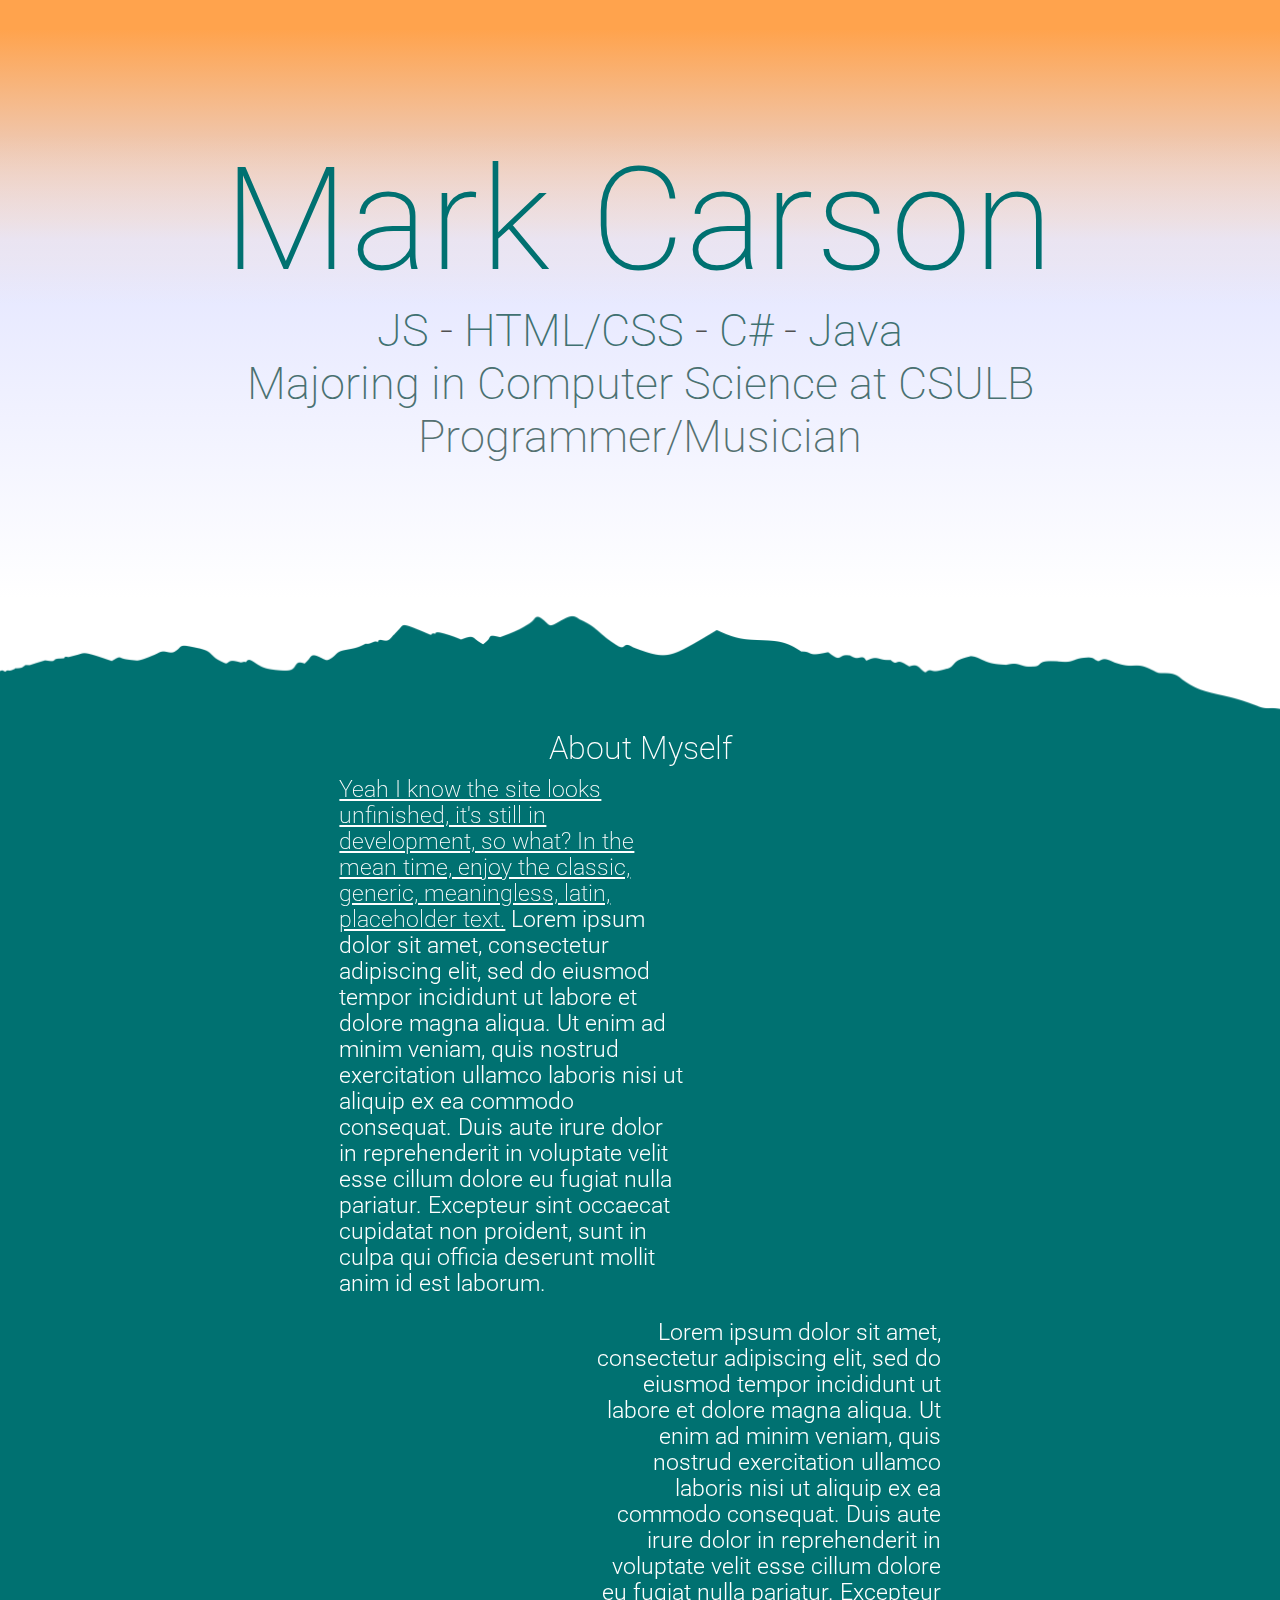
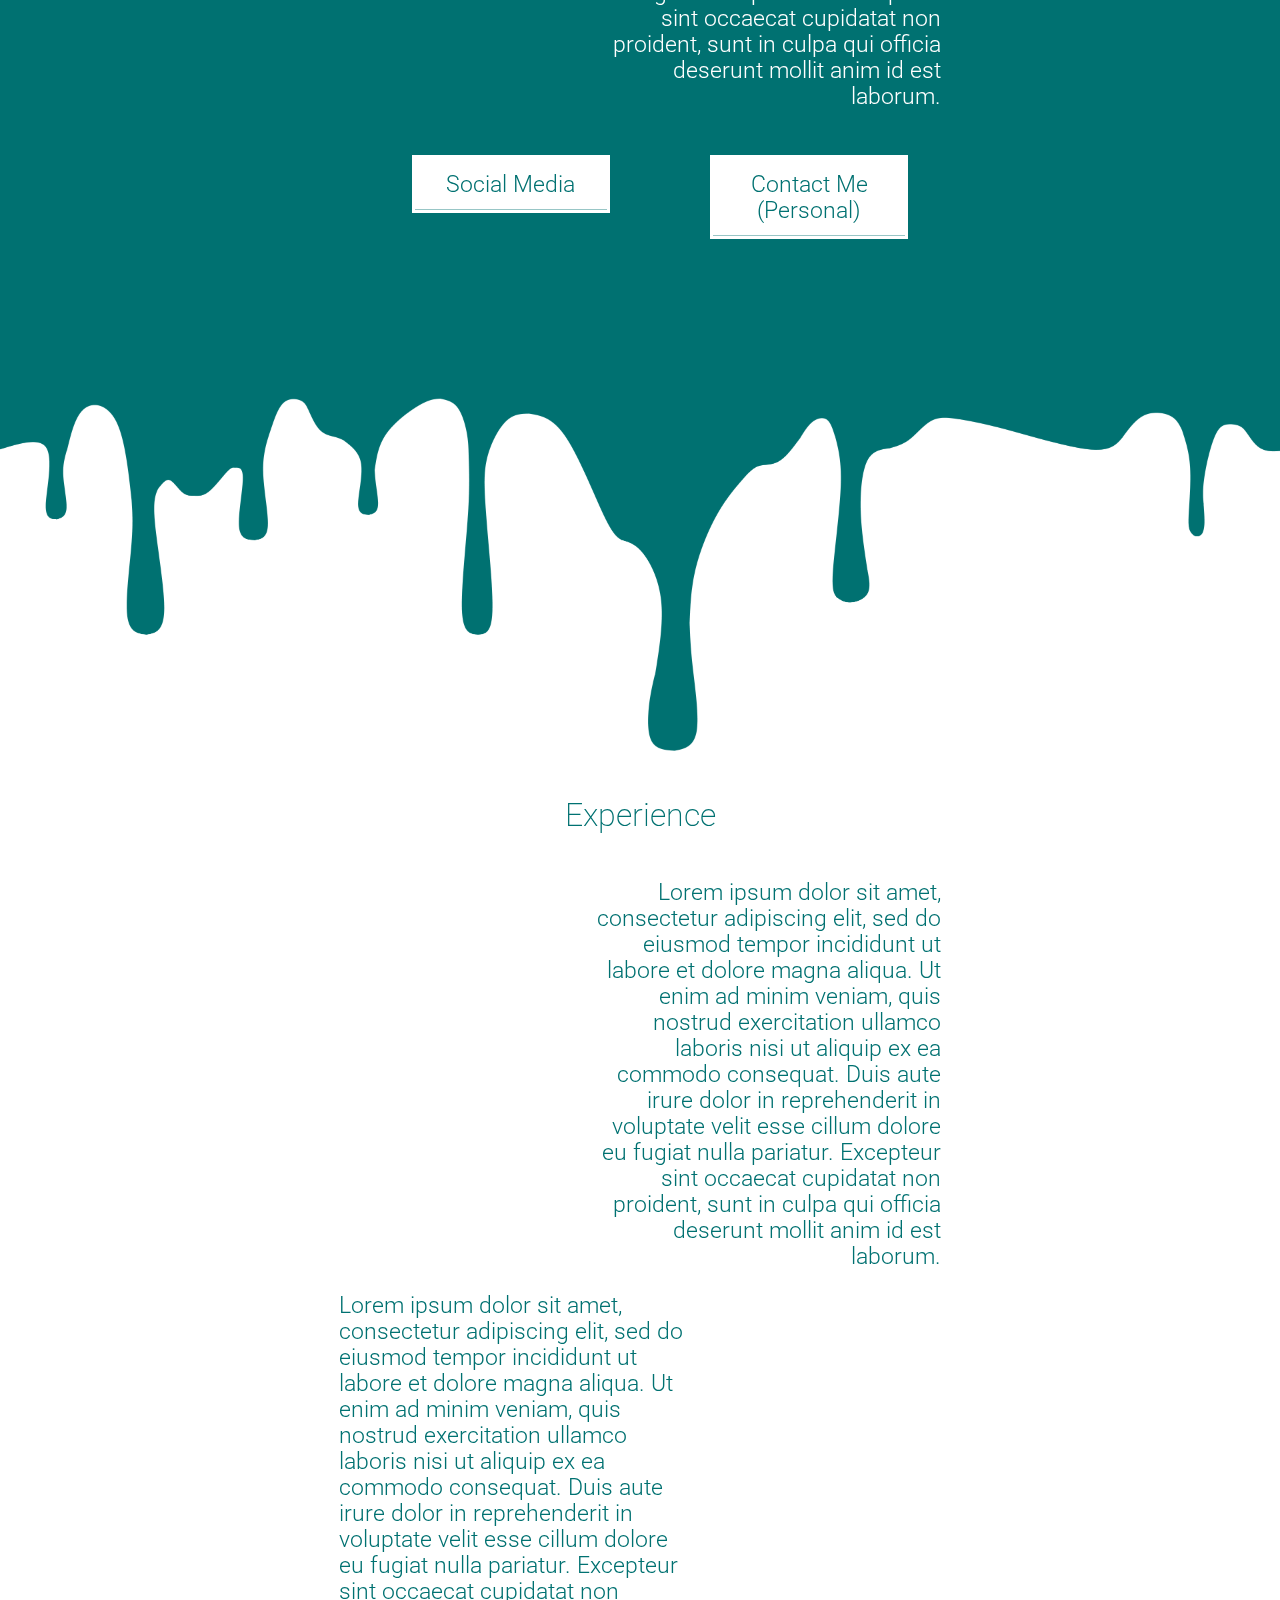
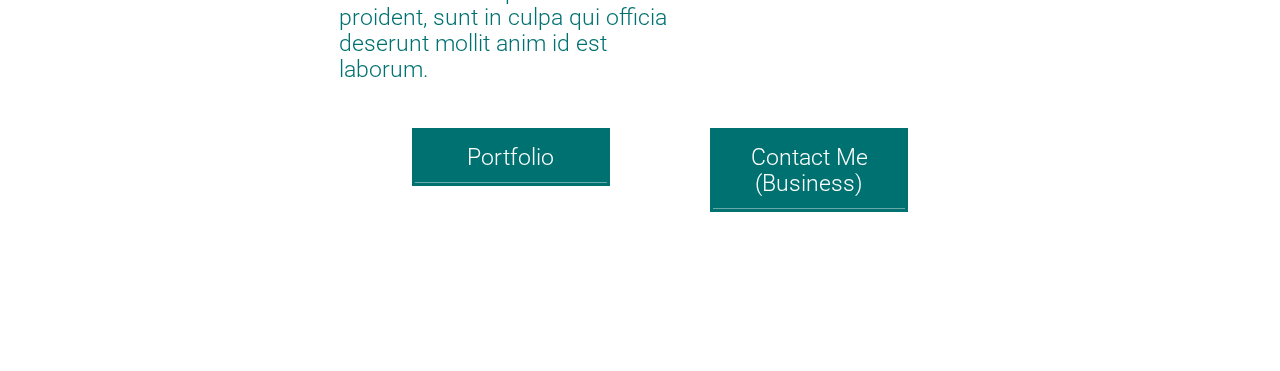
<file: index.html>
<html>

<head>
    <meta charset="utf-8">
    <title>Mark Carson</title>
    <link rel="stylesheet" type="text/css" href="style-main.css">
    <script src="https://ajax.googleapis.com/ajax/libs/jquery/3.1.0/jquery.min.js"></script>
    <script src="script.js"></script>
    <link
        href="https://fonts.googleapis.com/css2?family=Roboto:ital,wght@0,100;0,300;0,400;0,500;0,700;0,900;1,100;1,300;1,400;1,500;1,700;1,900&display=swap"
        rel="stylesheet">

    <meta property="og:description"
        content="I am a learning software developer, video game developer, and self-taught musician. Want to know more? Click the link!">
    <meta property="og:type" content="website">
    <meta property="og:url" content="http://markcarson.dev">
    <meta property="og:image" content="http://markcarson.dev/images/embed-qr.png">
    <meta property="og:title" content="Mark Carson">
</head>

<body>
    <div class="banner" id="banner">
        <h1>Mark Carson</h1>
        <div>
            <h2 style="color: #407171">JS <a class=separator>-</a> HTML/CSS <a class=separator>-</a> C# <a
                    class=separator>-</a> Java</h2>
            <h2 style="color: #4a7171">Majoring in Computer Science at CSULB</h2>
            <h2 style="color: #557171">Programmer/Musician</h2>
        </div>

    </div>
    <div><img class="mountains" src="images/mountains.png" draggable="false"></div>
    <div class="main">
        <div class="first">
            <h1 id="header">About Myself</h1>
            <p class="left"><u>Yeah I know the site looks unfinished, it's still in development, so what? In the mean time, enjoy the classic, generic, meaningless, latin, placeholder text.</u> Lorem ipsum dolor sit amet, consectetur adipiscing elit, sed do eiusmod tempor incididunt ut
                labore et dolore magna aliqua. Ut enim ad minim veniam, quis nostrud exercitation ullamco laboris nisi
                ut aliquip ex ea commodo consequat. Duis aute irure dolor in reprehenderit in voluptate velit esse
                cillum dolore eu fugiat nulla pariatur. Excepteur sint occaecat cupidatat non proident, sunt in culpa
                qui officia deserunt mollit anim id est laborum.</p>
            <p class="right">Lorem ipsum dolor sit amet, consectetur adipiscing elit, sed do eiusmod tempor incididunt
                ut labore et dolore magna aliqua. Ut enim ad minim veniam, quis nostrud exercitation ullamco laboris
                nisi ut aliquip ex ea commodo consequat. Duis aute irure dolor in reprehenderit in voluptate velit esse
                cillum dolore eu fugiat nulla pariatur. Excepteur sint occaecat cupidatat non proident, sunt in culpa
                qui officia deserunt mollit anim id est laborum.</p>
            <div class="buttonDivCyan">
                <ul>
                    <li><a href="socials">Social Media</a>
                    </li>
                    <li><a href="#">Contact Me (Personal)</a>
                    </li>
                </ul>
            </div>
        </div>
        <div><img class="drips" src="images/drips.png" draggable="false"></div>
        <div class="second">
            <h1 id="header2">Experience</h1>
            <p class="right">Lorem ipsum dolor sit amet, consectetur adipiscing elit, sed do eiusmod tempor incididunt
                ut labore et dolore magna aliqua. Ut enim ad minim veniam, quis nostrud exercitation ullamco laboris
                nisi ut aliquip ex ea commodo consequat. Duis aute irure dolor in reprehenderit in voluptate velit esse
                cillum dolore eu fugiat nulla pariatur. Excepteur sint occaecat cupidatat non proident, sunt in culpa
                qui officia deserunt mollit anim id est laborum.</p>
            <p class="left">Lorem ipsum dolor sit amet, consectetur adipiscing elit, sed do eiusmod tempor incididunt ut
                labore et dolore magna aliqua. Ut enim ad minim veniam, quis nostrud exercitation ullamco laboris nisi
                ut aliquip ex ea commodo consequat. Duis aute irure dolor in reprehenderit in voluptate velit esse
                cillum dolore eu fugiat nulla pariatur. Excepteur sint occaecat cupidatat non proident, sunt in culpa
                qui officia deserunt mollit anim id est laborum.</p>
            <div class="buttonDivWhite">
                <ul>
                    <li><a href="#">Portfolio</a>
                    </li>
                    <li><a href="#">Contact Me (Business)</a>
                    </li>
                </ul>
            </div>
        </div>
    </div>

</body>

</html>
</file>
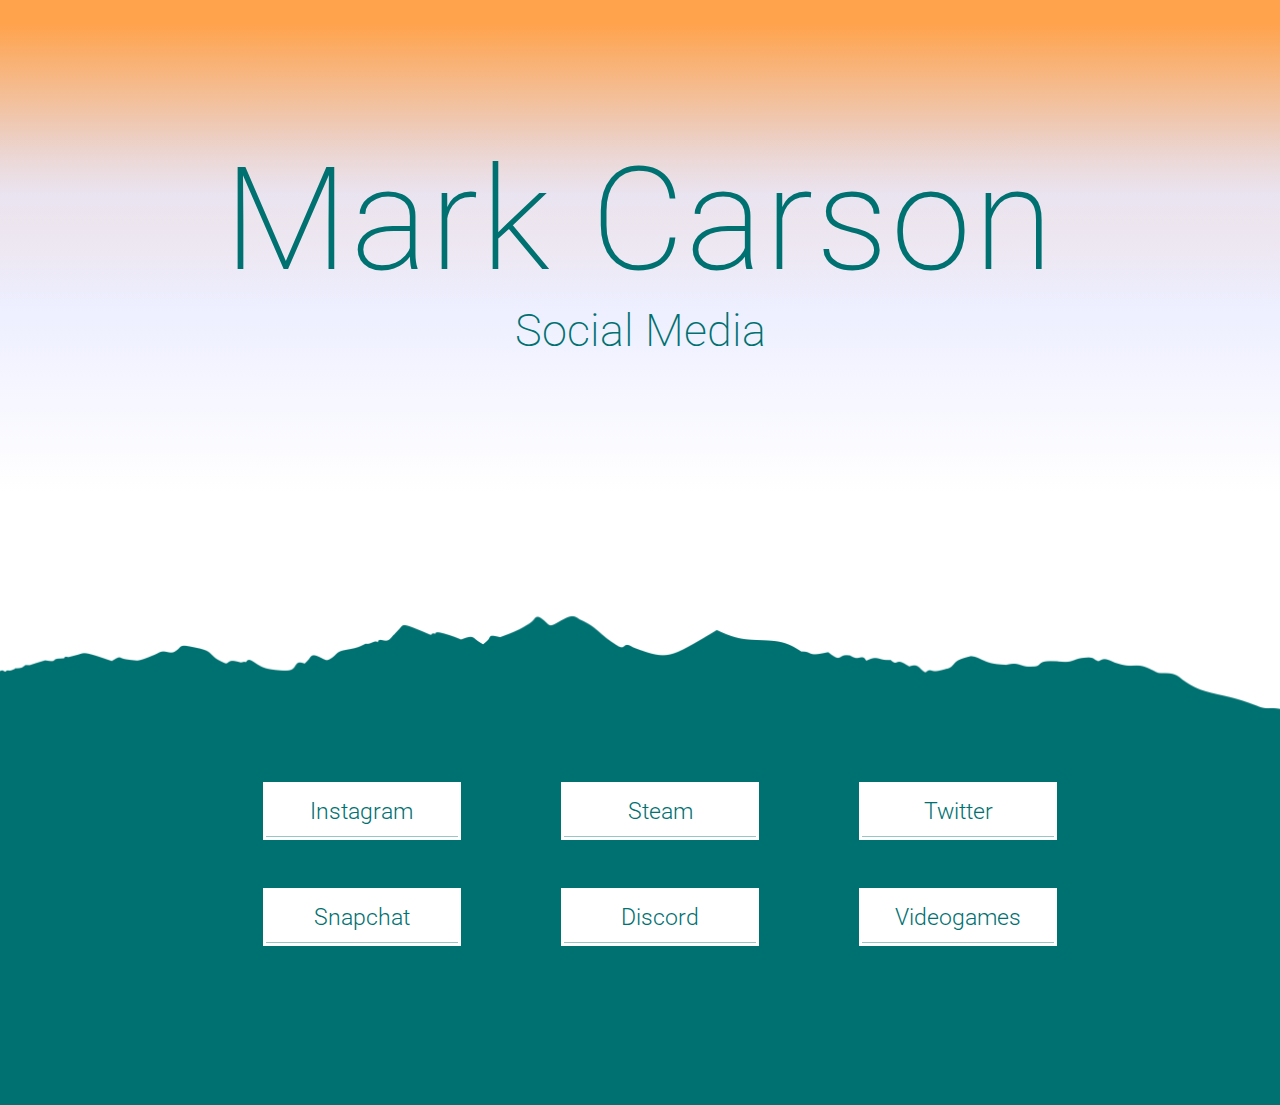
<file: social.html>
<html>

<head>
    <meta charset="utf-8">
    <title>Mark Carson</title>
    <link rel="stylesheet" type="text/css" href="style-main.css">
    <script src="https://ajax.googleapis.com/ajax/libs/jquery/3.1.0/jquery.min.js"></script>
    <script src="script.js"></script>
    <link
        href="https://fonts.googleapis.com/css2?family=Roboto:ital,wght@0,100;0,300;0,400;0,500;0,700;0,900;1,100;1,300;1,400;1,500;1,700;1,900&display=swap"
        rel="stylesheet">

    <meta property="og:description"
        content="I am a learning software developer, video game developer, and self-taught musician. Want to know more? Click the link!">
    <meta property="og:type" content="website">
    <meta property="og:url" content="http://markcarson.dev">
    <meta property="og:image" content="http://markcarson.dev/images/embed-qr.png">
    <meta property="og:title" content="Mark Carson - Social Media">
</head>

<body>
    <div class="banner" id="banner">
        <h1>Mark Carson</h1>
        <div>
            <h2>Social Media</h2>
        </div>

    </div>
    <div><img class="mountains" src="images/mountains.png" draggable="false"></div>
    <div class="main">
        <div class="first">
            <div class="buttonDivCyan" style="padding-top: 3vw">
                <ul>
                    <li><a href="http://instagram.com/markcarson._" target="blank_">Instagram</a>
                    </li>
                    <li><a href="http://steamcommunity.com/profiles/76561198125404376" target="blank_">Steam</a>
                    </li>
                    <li><a href="http://twitter.com/mark_carson_" target="blank_">Twitter</a>
                    </li>
                    <li class="dropdown-parent">
                        <a class="main">Snapchat</a>
                        <a class="content">elktf2</a>
                    </li>
                    <li class="dropdown-parent">
                        <a class="main">Discord</a>
                        <a class="content">elkfrag#9022</a>
                    </li>
                    <li class="dropdown-parent">
                        <a class="main">Videogames</a>
                        <a class="content">Origin: elkfrag<br>Riot: Elk#Frag</a>
                    </li>
                </ul>
            </div>
        </div>
    </div>

</body>

</html>
</file>
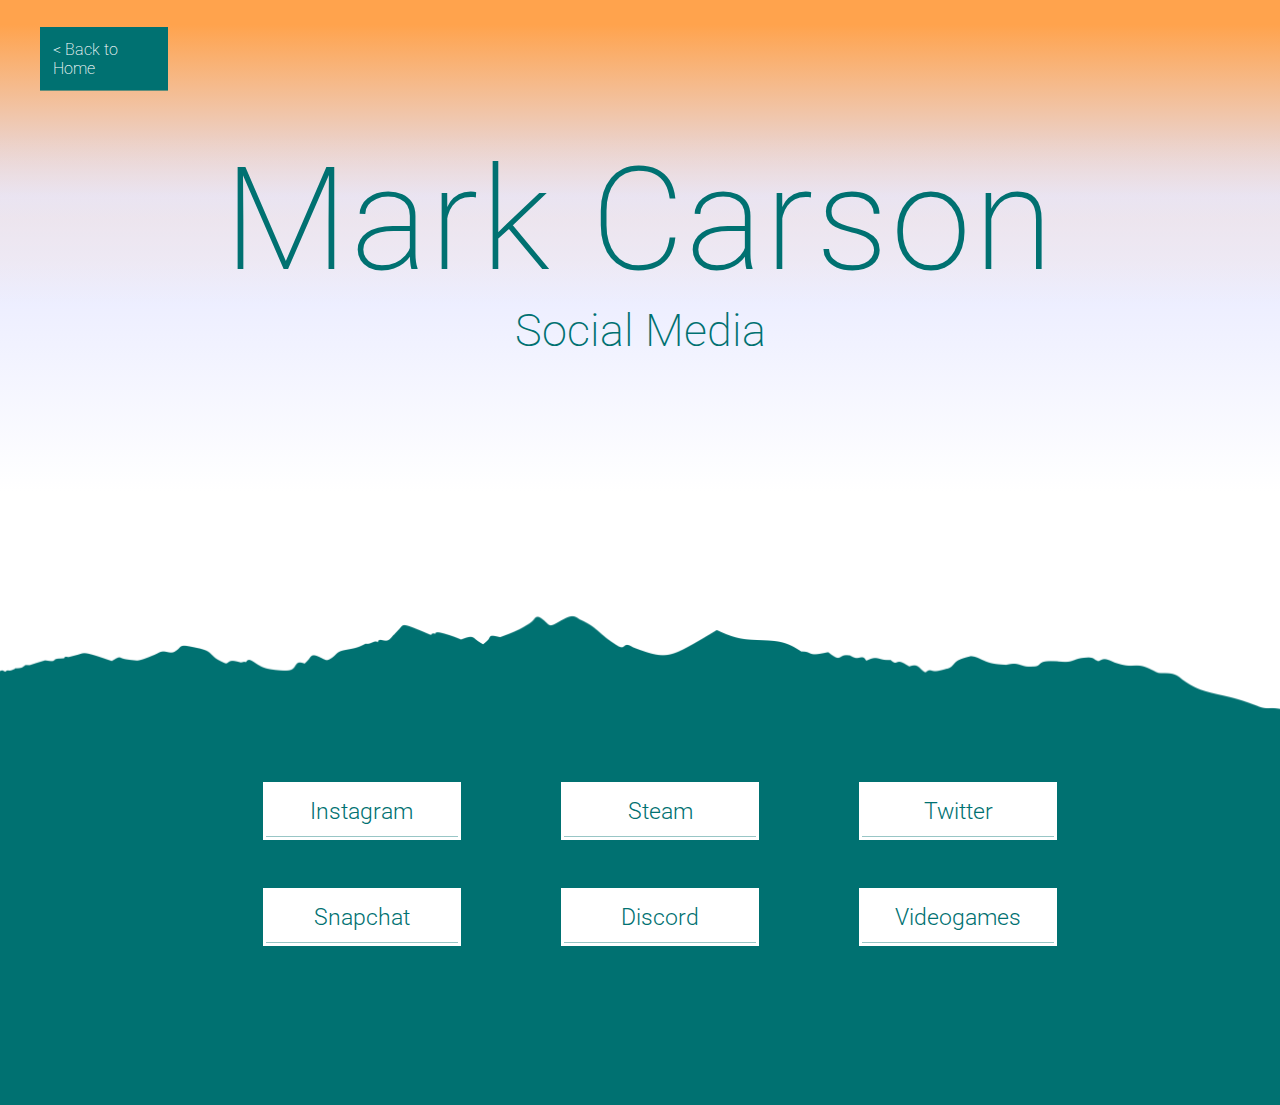
<file: socials.html>
<html>

<head>
    <meta charset="utf-8">
    <title>Mark Carson</title>
    <link rel="stylesheet" type="text/css" href="style-main.css">
    <script src="https://ajax.googleapis.com/ajax/libs/jquery/3.1.0/jquery.min.js"></script>
    <script src="script.js"></script>
    <link
        href="https://fonts.googleapis.com/css2?family=Roboto:ital,wght@0,100;0,300;0,400;0,500;0,700;0,900;1,100;1,300;1,400;1,500;1,700;1,900&display=swap"
        rel="stylesheet">

    <meta property="og:description"
        content="I am a learning software developer, video game developer, and self-taught musician. Want to know more? Click the link!">
    <meta property="og:type" content="website">
    <meta property="og:url" content="http://markcarson.dev">
    <meta property="og:image" content="http://markcarson.dev/images/embed-qr.png">
    <meta property="og:title" content="Mark Carson - Social Media">
</head>

<body>
    <ul id="return">
        <li><a href="/">&lt Back to Home</a></li>
    </ul>
    <div class="banner" id="banner">
        <h1>Mark Carson</h1>
        <div>
            <h2>Social Media</h2>
        </div>

    </div>
    <div><img class="mountains" src="images/mountains.png" draggable="false"></div>
    <div class="main">
        <div class="first">
            <div class="buttonDivCyan" style="padding-top: 3vw">
                <ul>
                    <li><a href="http://instagram.com/markcarson._" target="blank_">Instagram</a>
                    </li>
                    <li><a href="http://steamcommunity.com/profiles/76561198125404376" target="blank_">Steam</a>
                    </li>
                    <li><a href="http://twitter.com/markcarson_" target="blank_">Twitter</a>
                    </li>
                    <li class="dropdown-parent">
                        <a class="main">Snapchat</a>
                        <a class="content">elktf2</a>
                    </li>
                    <li class="dropdown-parent">
                        <a class="main">Discord</a>
                        <a class="content">elkfrag#0680</a>
                    </li>
                    <li class="dropdown-parent">
                        <a class="main">Videogames</a>
                        <a class="content">Origin: elkfrag<br>Valorant: Elk#Frag<br>Spellbreak: elkfrag#9757<br>Epic Games: elkfrag</a>
                    </li>
                </ul>
            </div>
        </div>
    </div>

</body>

</html>
</file>
<file: style-main.css>
* {
    margin: 0;
    color: white;
    font-family: 'Roboto', sans-serif;
    font-weight: 200;
}

.banner {
    text-align: center;
    width: 100%;
    padding: 15vmin 0;
    margin: 0 0;
    font-size: 8vmin;
    color: #007171;
    background-image: linear-gradient(#ffa34d 5%, #e3e5ff 40%, white);
    z-index: -1;
    position: fixed;
}

.banner>h1 {
    text-align: center;
    vertical-align: center;
    width: 100%;
    color: #007171;
    letter-spacing: 0.02em;
    background-image: linear-gradient(to bottom, rgba(255, 225, 200, 0), rgba(255, 225, 200, 0.2), rgba(255, 225, 200, 0.3), rgba(255, 225, 200, 0.2), rgba(255, 225, 200, 0));
}

.banner>div>h2 {
    text-align: center;
    vertical-align: center;
    width: 100%;
    color: #007171;
    font-size: 5vmin;
    animation-duration: 2s;

}

.mountains {
    width: 100%;
    height: auto;
    z-index: -2;
    -webkit-user-select: none;
    -khtml-user-select: none;
    -moz-user-select: none;
    -o-user-select: none;
    user-select: none;
}

.drips {
    width: 100%;
    height: auto;
    z-index: -1;
    -webkit-user-select: none;
    -khtml-user-select: none;
    -moz-user-select: none;
    -o-user-select: none;
    user-select: none;
    background-color: white;
}

.first {
    padding: 0 5vmin 15vmin;
    background-color: #007171;
    text-align: center;
}

.second {
    padding: 0 5vmin 15vmin;
    background-color: #ffffff;
    text-align: center;
    color: #007171;
}

.second>h1,
.second>p {
    color: #007171;
}

.first>h1 {
    text-align: center;
    padding: 1vmin;
}

p.left {
    text-align: left;
    font-size: 2.5vmin;
    margin: 0 43vw 2.5vmin 23vw;
    font-weight: 300;
}

p.right {
    text-align: right;
    font-size: 2.5vmin;
    margin: 0 23vw 2.5vmin 43vw;
    font-weight: 300;
}

ul {
    list-style-type: none;
}

ul li a {
    text-decoration: none;
}

.buttonDivCyan {
    width: 100%;
    text-align: center;
}

.buttonDivCyan li {
    width: 15vw;
    display: inline-block;
    background: white;
    background: linear-gradient(to right, white 50%, #007171 50%);
    background-size: 200% 100%;
    background-position: left bottom;
    margin: 3vh 4vw;
    transition: all 0.1s ease;
    outline: white 3px solid;
}

.buttonDivCyan li a {
    display: flex;
    justify-content: center;
    align-items: center;
    padding: 1vw;
    cursor: pointer;
}

.buttonDivCyan li:hover {
    background-position: right bottom;
}

.buttonDivCyan li:hover a {
    color: white;
    animation-name: cyanToWhite;
    animation-duration: 0.3s;
}

.buttonDivCyan li a {
    font-size: 2.5vmin;
    font-weight: 300;
    color: #007171;
}

@keyframes cyanToWhite {
    from {
        color: #007171;
    }

    to {
        color: white;
    }
}

.buttonDivWhite {
    width: 100%;
    text-align: center;
}

.buttonDivWhite li {
    width: 15vw;
    display: inline-block;
    background: #007171;
    background: linear-gradient(to left, #007171 50%, white 50%);
    background-size: 200% 100%;
    background-position: right bottom;
    margin: 3vh 4vw;
    transition: all 0.1s ease;
    outline: #007171 3px solid;
}

.buttonDivWhite li a {
    display: flex;
    justify-content: center;
    align-items: center;
    padding: 1vw;
    cursor: pointer;
}

.buttonDivWhite li:hover {
    background-position: left bottom;
}

.buttonDivWhite li:hover a {
    color: #007171;
    animation-name: whiteToCyan;
    animation-duration: 0.3s;
}

.buttonDivWhite li a {
    font-size: 2.5vmin;
    font-weight: 300;
    color: white;
}

@keyframes whiteToCyan {
    from {
        color: white;
    }

    to {
        color: #007171;
    }
}

.separator {
    text-align: center;
    vertical-align: center;
    width: 100%;
    color: #505050;
    font-size: 5vmin;
}

#header2 {
    padding: 5vh 0;
}

@media only screen and (max-width: 1200px) {
    .banner>div {
        text-align: center;
        width: 100%;
        padding: 0;
        margin: 0;
        font-size: 8vmin;
        position: fixed;
    }

    .separator,
    .banner>div>h2 {
        font-size: 2.5vmin;
    }

    p.left {
        text-align: left;
        font-size: 2.5vmin;
        margin: 0 28vw 2.5vmin 23vw;
        font-weight: 300;
    }

    p.right {
        text-align: right;
        font-size: 2.5vmin;
        margin: 0 23vw 2.5vmin 28vw;
        font-weight: 300;
    }
}

@media only screen and (max-width: 230px) {
    .banner {
        font-size: 3vmin;
    }
}

.dropdown-parent {
    transition: all 1s ease;
    cursor: default;
}

.dropdown-parent > .content {
    transition: all 1s ease;
    cursor: default;
    display: none;
    font-size: 0;
    text-align: center;
    width: 13vw;
}

.dropdown-parent > .main {
    cursor: default;
}

.dropdown-parent:hover > .content {
    display: table;
    font-size: 2.5vmin;
}

#return {
    margin:  3vh 0vw;
    background-color: rgba(0, 0, 0, 0);
    position: fixed;
}

#return > li {
    width: 10vw;
    display: inline-block;
    background: #007171;
    background: linear-gradient(to left, #007171 50%, white 50%);
    background-size: 200% 100%;
    background-position: right bottom;
    transition: all 0.1s ease;
}

#return > li a {
    display: flex;
    justify-content: center;
    align-items: center;
    padding: 1vw;
    cursor: pointer;
}

#return > li:hover {
    background-position: left bottom;
}

#return > li:hover a {
    color: #007171;
    animation-name: whiteToCyan;
    animation-duration: 0.3s;
}

.buttonDivWhite li a {
    font-size: 2.5vmin;
    font-weight: 300;
    color: white;
}
</file>
